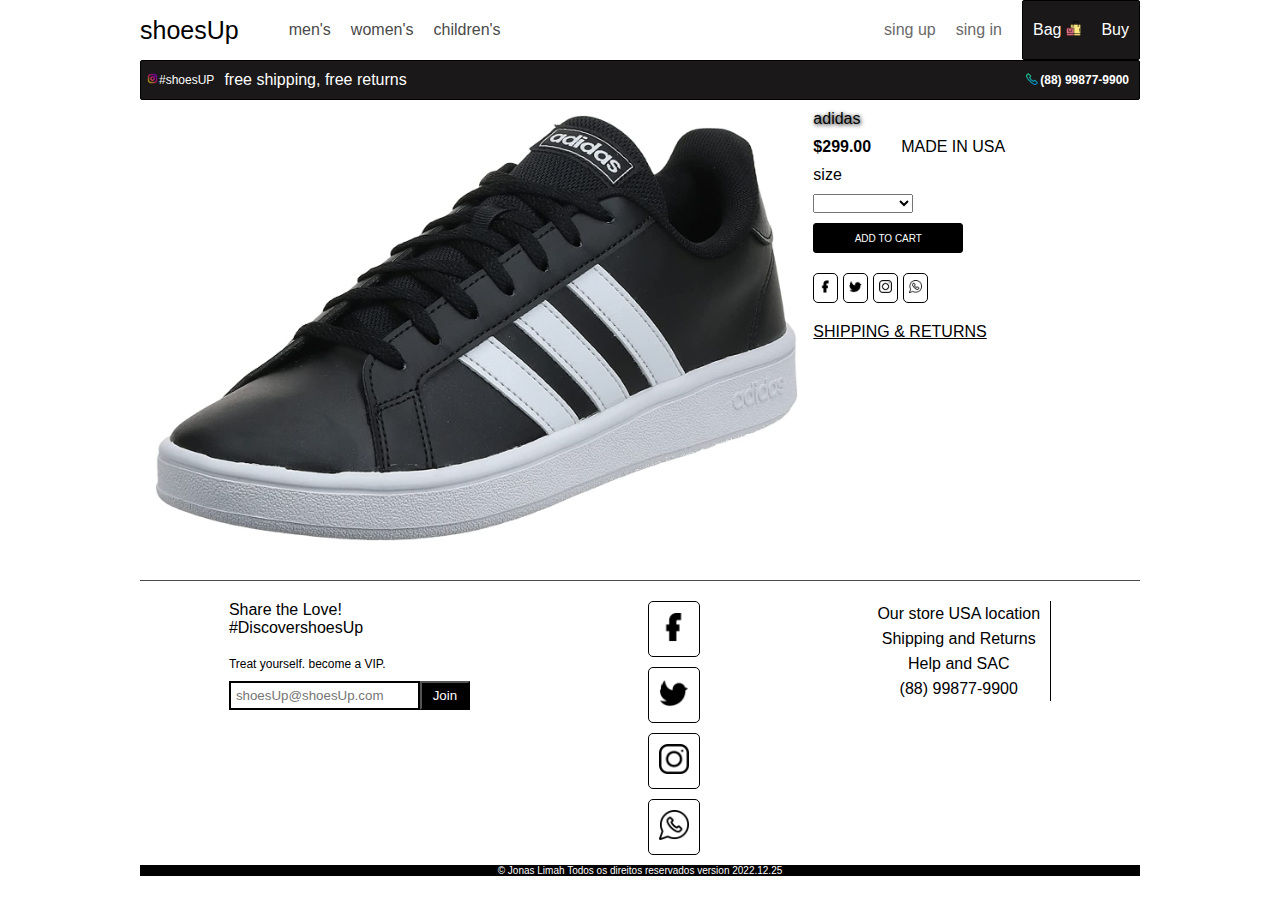
<file: index.html>
<!DOCTYPE html>
<html lang="pt-br">
<head>
    <meta charset="UTF-8">
    <meta http-equiv="X-UA-Compatible" content="IE=edge">
    <meta name="viewport" content="width=device-width, initial-scale=1.0">
    <link rel="stylesheet" href="template.css">
    <title>Landing Page</title>
</head>
<body>
    <section class="nav">
        <div class="container">
            <nav class="menu_nav">
                <div class="logo">shoesUp</div>
                <ul>
                    <li><a href="">men's</a></li>
                    <li><a href="">women's</a></li>
                    <li><a href="">children's</a></li>
                </ul>
            </nav>
            <div class="login">
                <div class="sing_up"><a href="">sing up</a></div>
                <div class="sing_in"><a href="">sing in</a></div>
            </div>
        </div>
        <div class="car_buy">
            <div class="car">
                <div class="bag"><a href=""> Bag </a></div>  
                <img src="inssets/shopping.png" alt="bag_shopping"></div>
            <div class="buy"><a href="">Buy</a> </div>
        </div>
    </section>
    <section class="header">
        <header>
            <div class="insights">
                <div class="mini_insta"><img src="inssets/instagram (1).png" alt="insta_logo"></div>
                <div class="at">#shoesUP</div>
                <div class="insights">free shipping, free returns</div>
            </div>
            <div class="tellphone">
                <div class="img_tell"><img src="inssets/telephone.png" alt="call"></div>
                <div class="number_tell">(88) 99877-9900</div>
            </div>
        </header>
    </section>
    <section class="main">
        <main>
            <div class="photo_shoes">
                <img src="inssets/adidas.jpg" alt="shoes">
            </div>
            <div class="about_it">
                <div class="title">adidas</div>
                <section id="box_price_made">
                    <div class="ident">
                        
                        <div class="value">$299.00</div>
                    </div>
                    <div class="ident">
                        <div class="made_in">made in USA</div>
                    </div>
                </section>
                
                <div class="size">
                    <p>size</p>
                    <select name="size" id="size" size="0" >
                        <option value="select"></option>
                        <option value="select" >EU 40 US 7</option>
                        <option value="select" >BR 39 40</option>
                        <option value="select" >EU 35 BR 37</option>
                    </select>
                </div>
                <a href="">
                    <div class="add_cart">
                        <p>add to cart</p>
                    </div>
                </a>
                <div class="social_media">
                    <div class="social">
                        <img src="inssets/facebook.png" alt="facebook_logo">
                    </div>
                    <div class="social">
                        <img src="inssets/twitter.png" alt="tweet_logo">
                    </div>
                    <div class="social">
                        <img src="inssets/instagram.png" alt="instagram_logo">
                    </div>
                    <div class="social">
                        <img src="inssets/whatsapp.png" alt="whatsapp_logo">
                    </div>
                </div>
                <div class="information">shipping & returns</div>
            </div>
        </main>
    </section>
    <section class="footer">
        <footer>
            <div class="join">
                <div class="share_love">Share the Love!</div>
                <div>#DiscovershoesUp</div>
                <div class="become_vip">Treat yourself. become a VIP.</div>
                <div class="fill_out">
                    <input type="email" placeholder="shoesUp@shoesUp.com">
                    <button type="button">Join</button>
                </div>  
            </div>
            <div class="Social_column">
                <a href="#">
                    <div class="social">
                        <img src="inssets/facebook.png" alt="facebook_logo">
                    </div>
                    <div class="social">
                        <img src="inssets/twitter.png" alt="tweet_logo">
                    </div>
                    <div class="social">
                        <img src="inssets/instagram.png" alt="instagram_logo">
                    </div>
                    <div class="social">
                        <img src="inssets/whatsapp.png" alt="whatsapp_logo">
                    </div>
                </a>
                
            </div>
            <div class="more_infor">
                <section class="more_bar">
                    <div>Our store USA location</div>
                    <div>Shipping and Returns</div>
                    <div>Help and SAC</div>
                    <div>(88) 99877-9900</div>
                </section>
            </div>
    </section>
</footer>  
    <div class="copy">&copy; Jonas Limah Todos os direitos reservados version 2022.12.25</div>
        
</body>
</html>
</file>
<file: template.css>
*{
    margin: 0;
    padding: 0;
    box-sizing: border-box;
    text-decoration: none;
    list-style: none;
    font-family: Arial, Helvetica, sans-serif;
}
/*parte nav e logo*/
body{
    max-width: 1000px;
    margin: auto;
}
.nav {
    display: flex;
    justify-content: space-evenly;
    width: 100%;
    margin: auto;
    height: 60px;
}

.container {
    display: flex;
    justify-content: center;
    width: 100%;
}
.container .menu_nav {
    display: flex;
    width: 100%;
    justify-content: flex-start;
    align-items: center;
    
}
.menu_nav .logo {
    margin-right: 50px;
    font-size: 25px;
    
    
}
.container ul {

    display: flex;
    

}
ul li {
    margin-right: 20px;
    
}
ul li a{
    color: #4a4a4a;
    transition: all 1s linear;
}
ul li a:hover {
    text-decoration: underline;
}

/*parte login*/

.container .login {
    display: flex;
    width: 100%;
    justify-content: flex-end;
    margin-right: 20px;
    color: #6a6a6a;
    height: 60px;
    align-items: center;
}
.container .login .sing_up {
    margin-right: 20px;
}
.container .login .sing_up a, .sing_in a{
    color: #6a6a6a;
}

/*parte carrinho*/
section .car_buy a,.buy a{
    color: #fff;
}
section .car_buy {
    display: flex;
    background-color: rgb(26, 24, 24);
    border: 1px solid #000;
    border-radius: 2px;
    color: #fff;
    height: 60px;
    align-items: center;
    padding: 10px;

}
section .car {
    margin-right: 20px;
    display: flex;
}
section .car img{
    width: 15px;
    height: 15px;
    margin-left: 5px;
}
/*parte header*/
.header {
    width: 100%;
    height: 40px;
    margin: auto;
    display: flex;
    justify-content: space-around;
    background-color: rgb(26, 24, 24);
    border: 1px solid #000;
    border-radius:2px ;
}
header {
    display: flex;
    justify-content: space-between;
    width: 100%;
    padding: 5px;

}

.header header .insights {
    display: flex;
    align-items: center;
    color: #fff;
}
.header header .insights .at{
    margin-right: 10px;
    font-size: 12px;
 }
.header header .insights .mini_insta img{
   width: 13px;
   height: 13px;
  
}
.header header .tellphone{
    display: flex;
    align-items: center;
    margin-right: 5px;
    font-weight: bold;
}
.header header .tellphone img {
    width: 12px;
    height: 12px;
    margin-right: 2px;
    
}
.header header .tellphone  .number_tell {
    color: #fff;
    font-size: 12px;
}
/*parte main*/
.main  {
    width: 1000px;
    margin: auto;
}
.main main {
    display: flex;

}
.main main .photo_shoes {
    flex: 2;
    margin: 10px;
}
.main main .photo_shoes img {
    width: 100%;
    padding: 5px;
}



#box_price_made{
    display: flex;
    align-items: baseline;
    
}
.main main .about_it {
    flex: 1;
    
}
.main main .about_it .title, .value, .made_in,.size {
    margin-top: 10px;
}
.main main .about_it .title {
    text-shadow: 1px 1px 4px #000;
}
.main main .about_it .value{
    font-weight: bold;
}
.main main .about_it .made_in{
    margin-left: 30px;
    text-transform: uppercase;
    font-family: Impact, Haettenschweiler, 'Arial Narrow Bold', sans-serif;
}
.main main select {
    margin-top: 10px;
}
.main main  .add_cart {
    background-color: #000;
    width: 150px;
    display: flex;
    align-items: center;
    justify-content: center;
    height: 30px;
    margin-top: 10px;
    color: #fff;
    text-transform: uppercase;
    border: 1px solid #000;
    border-radius: 3px;
}
.main main  .add_cart p {
    font-size: 10px;

}
.main main .social_media  {
    display: flex;
}

.main main .social_media .social {
    border: 1px solid #000;
    margin-right: 5px;
    padding: 5px;
    border-radius: 5px;
    margin-top: 20px;
}
.main main .social_media .social img {
    width: 13px;
    height: 13px;
}
.main main .information {
    margin-top: 20px;
    text-decoration: underline;
    text-transform: uppercase;
}

footer  {
    display: flex;
    width: 100%;
    margin: auto;
    margin-top: 20px;
    justify-content: space-around;
    border-top: 1px solid #4a4a4a;
    padding-top: 20px;
    
}
footer .join .become_vip {
    font-size: 12px;
    margin-top: 20px;
}
footer .fill_out {
    display: flex;
    width: 100%;
}
footer .fill_out button{
    background-color: #000;
    color: #fff;
    width: 50px;
    padding: 5px;
    margin-top: 10px;
    cursor: pointer;
}
footer .fill_out input {
    border: 2px solid #000;
    padding: 5px;
    margin-top: 10px;
    overflow: none;
}
footer .Social_column a .social  img{
    width: 30px;
    height: 30px;
    margin: 10px;
}
footer .Social_column .social {
    border: 1px solid #000;
    border-radius: 5px;
    margin-bottom: 10px;
}
footer .more_infor .more_bar {
    border-right: 1px solid #000;
    padding-right: 10px;
    height: auto;
}
footer .more_infor div{
    text-align: center;
    line-height: 25px;
    
}
.copy {
    text-align: center;
    color: #fff;
    background-color: #000;
    width: 100%;
    margin: auto;
    font-size: 10px;
}
@media (max-width:850px){
    .main{
        width: auto;
    }
    main{
        width: 100%;
        display: flex;
        flex-direction: column;
    }
   
}   
@media (max-width:650px){
    .container ul {
        display: none;
    }
    .main{
        display: block;
        justify-content: center;
    }
    main .photo_shoes {
        width: 60%;
        align-self: center;
    }
    main .about_it {
        display: flex;
        justify-content: center;
        flex-direction: column;
        align-items: center;
    }
    footer {
        display: flex;
        justify-content: center;
        flex-direction: column;
        align-items: center;

    }
    footer a{
        display: flex;
        justify-content: center;
        flex-direction: column;
        align-items: center;
    }
}
</file>
